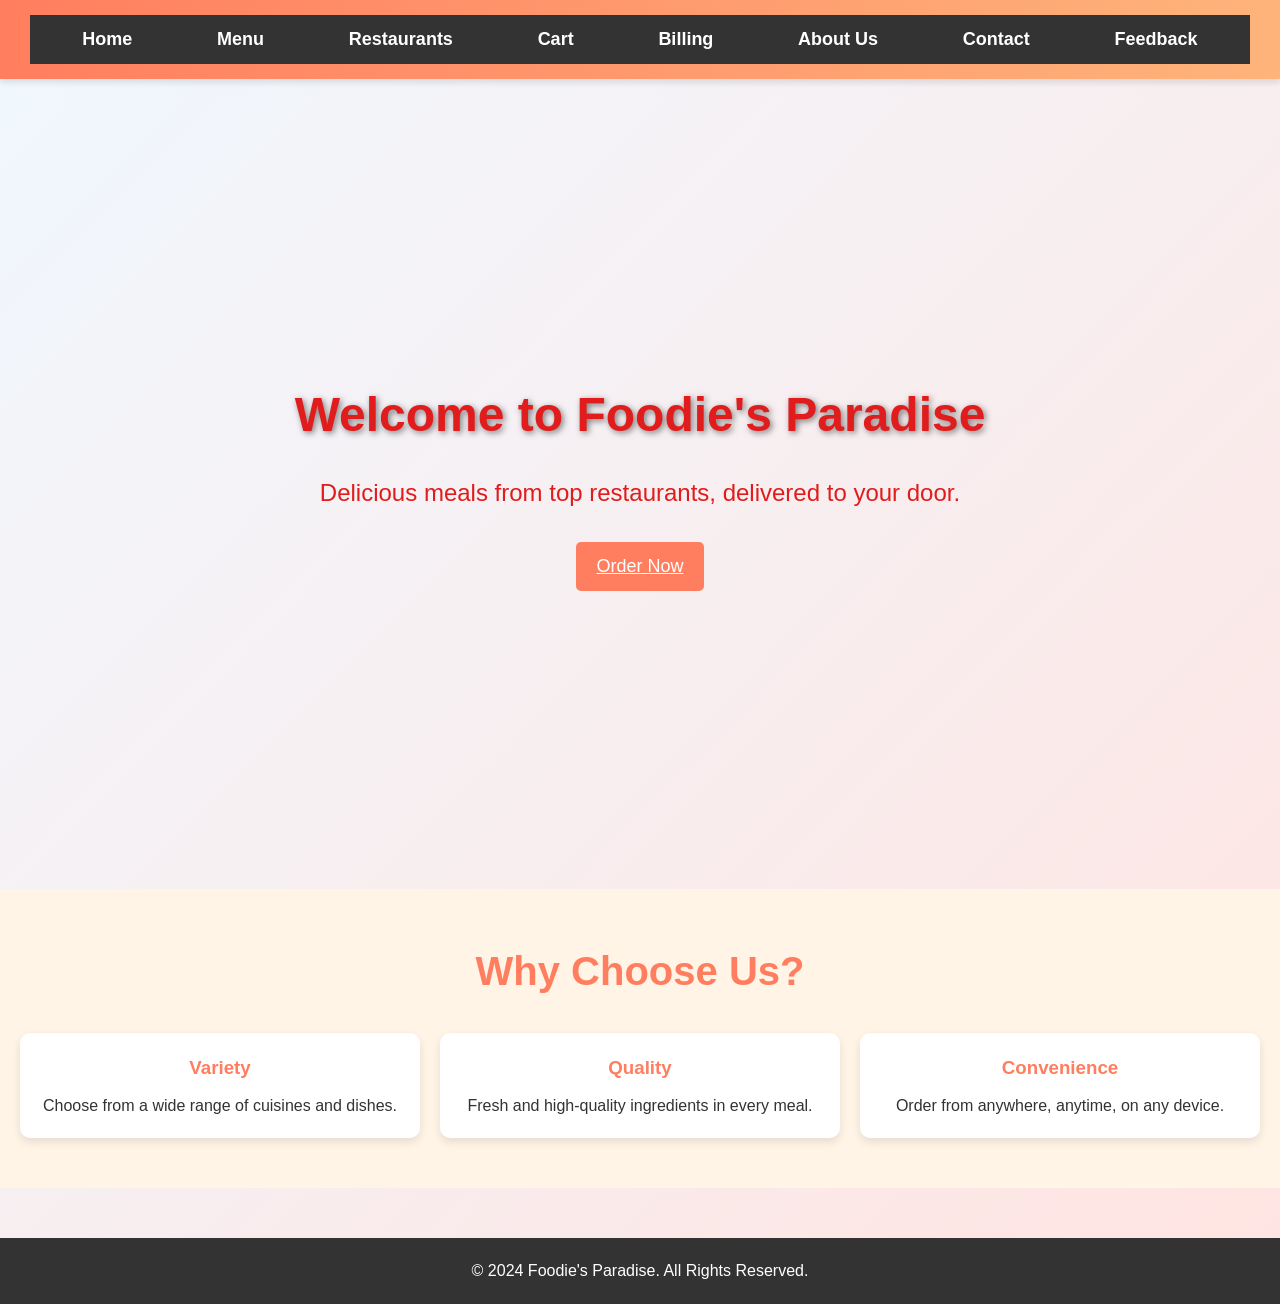
<file: assignment/index.html>
<!DOCTYPE html>
<html lang="en">
<head>
  <meta charset="UTF-8">
  <meta name="viewport" content="width=device-width, initial-scale=1.0">
  <title>Foodie's Paradise - Home</title>
  <link rel="stylesheet" href="styles/styles.css">
</head>
<body>
  <header class="header">
    <nav class="navbar">
      <ul>
        <li><a href="index.html">Home</a></li>
        <li><a href="menu.html">Menu</a></li>
        <li><a href="restaurant.html">Restaurants</a></li>
        <li><a href="cart.html">Cart</a></li>
        <li><a href="billing.html">Billing</a></li>
        <li><a href="about.html">About Us</a></li>
        <li><a href="contact.html">Contact</a></li>
        <li><a href="feedback.html">Feedback</a></li>
      </ul>
    </nav>
    <div class="hero">
      <h1>Welcome to Foodie's Paradise</h1>
      <p>Delicious meals from top restaurants, delivered to your door.</p>
      <a href="menu.html" class="btn">Order Now</a>
    </div>
  </header>

  <section class="features">
    <h2>Why Choose Us?</h2>
    <div class="feature-grid">
      <div class="feature">
        <h3>Variety</h3>
        <p>Choose from a wide range of cuisines and dishes.</p>
      </div>
      <div class="feature">
        <h3>Quality</h3>
        <p>Fresh and high-quality ingredients in every meal.</p>
      </div>
      <div class="feature">
        <h3>Convenience</h3>
        <p>Order from anywhere, anytime, on any device.</p>
      </div>
    </div>
  </section>

  <footer>
    <p>&copy; 2024 Foodie's Paradise. All Rights Reserved.</p>
  </footer>

  <script src="scripts/app.js"></script>
</body>
</html>
</file>
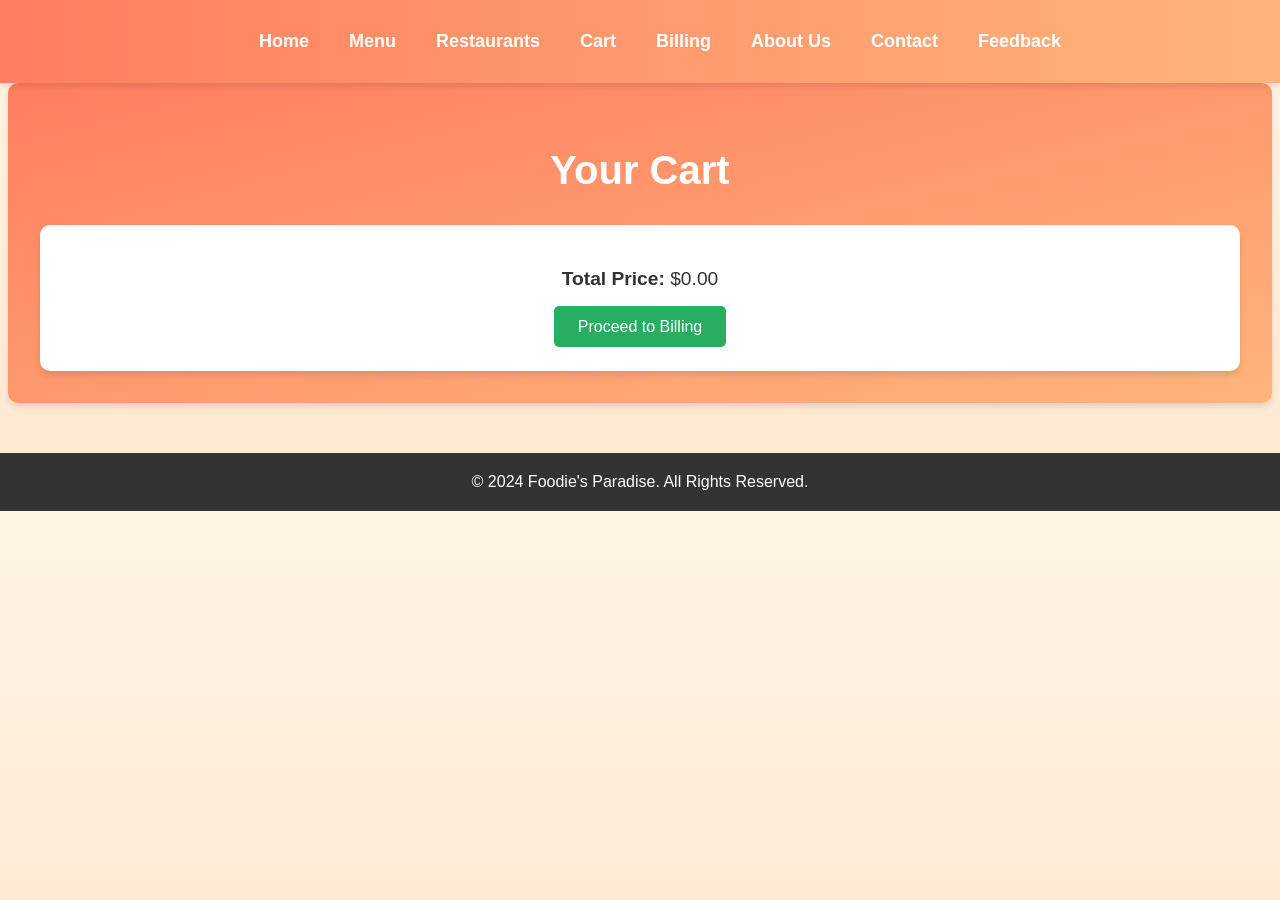
<file: assignment/cart.html>
<!DOCTYPE html>
<html lang="en">
<head>
  <meta charset="UTF-8">
  <meta name="viewport" content="width=device-width, initial-scale=1.0">
  <title>Foodie's Paradise - Cart</title>
  <link rel="stylesheet" href="styles/cart.css"> <!-- Updated CSS file -->
</head>
<body>
  <header>
    <nav class="navbar">
      <ul>
        <li><a href="index.html">Home</a></li>
        <li><a href="menu.html">Menu</a></li>
        <li><a href="restaurant.html">Restaurants</a></li>
        <li><a href="cart.html" class="active">Cart</a></li> <!-- Active class added -->
        <li><a href="billing.html">Billing</a></li>
        <li><a href="about.html">About Us</a></li>
        <li><a href="contact.html">Contact</a></li>
        <li><a href="feedback.html">Feedback</a></li>
      </ul>
    </nav>
  </header>

  <main>
    <section class="cart-section">
      <h2>Your Cart</h2>
      <div id="cart-items" class="cart-items"></div> <!-- Placeholder for dynamically added items -->
      <div class="cart-summary">
        <p><strong>Total Price:</strong> <span id="total-price">$0.00</span></p> <!-- Total price -->
        <button class="btn" onclick="proceedToBilling()">Proceed to Billing</button> <!-- Button for proceeding to billing -->
      </div>
    </section>
  </main>

  <footer>
    <p>&copy; 2024 Foodie's Paradise. All Rights Reserved.</p>
  </footer>

  <script src="scripts/cart.js"></script> <!-- Updated JS file -->
</body>
</html>
</file>
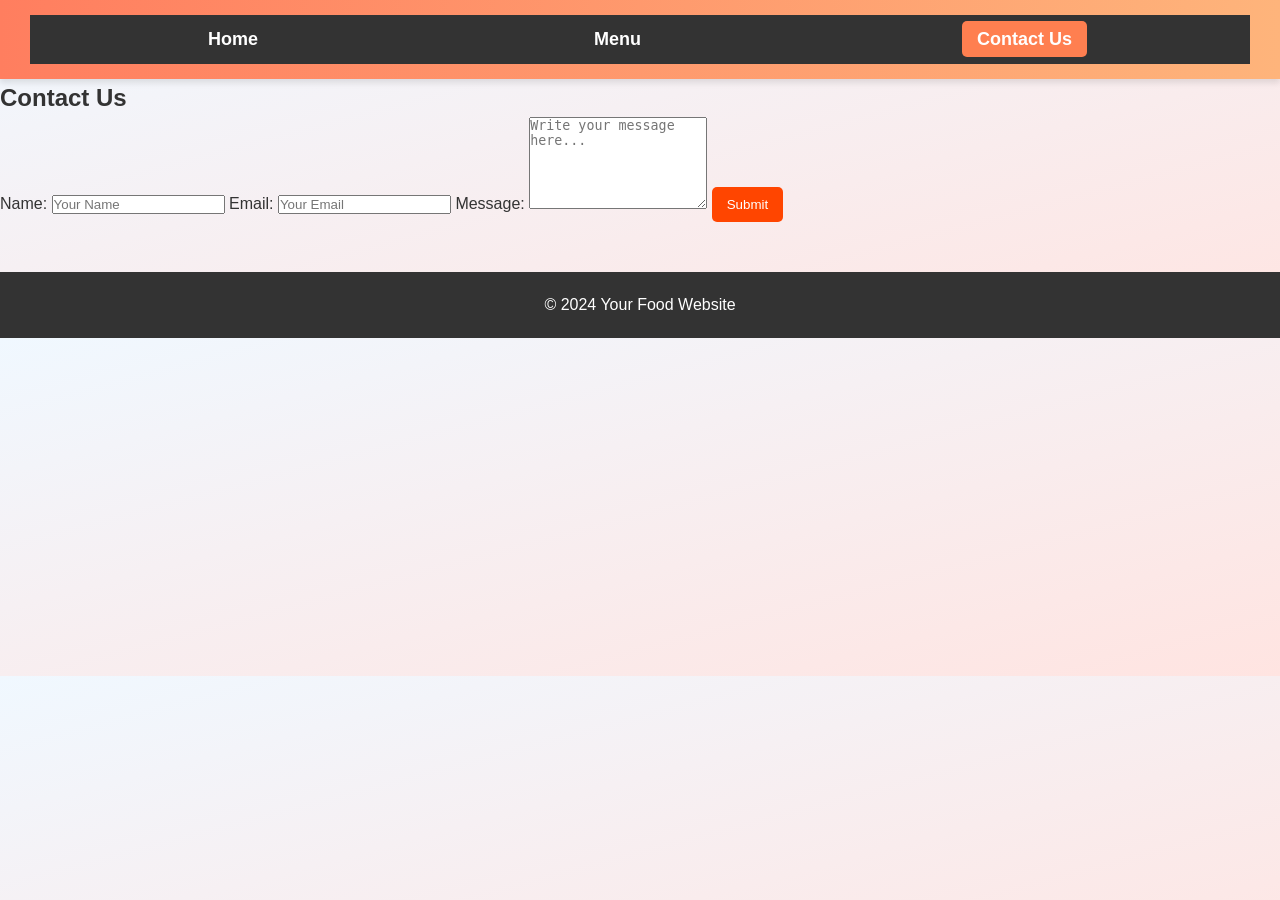
<file: assignment/contact.html>
<!DOCTYPE html>
<html lang="en">
<head>
  <meta charset="UTF-8">
  <meta name="viewport" content="width=device-width, initial-scale=1.0">
  <title>Contact Us</title>
  <link rel="stylesheet" href="styles/styles.css">
</head>
<body>
  <header class="navbar">
    <ul>
      <li><a href="index.html">Home</a></li>
      <li><a href="menu.html">Menu</a></li>
      <li><a href="contact.html" class="active">Contact Us</a></li>
    </ul>
  </header>

  <section class="contact-section">
    <h1>Contact Us</h1>
    <form id="contact-form">
      <label for="name">Name:</label>
      <input type="text" id="name" placeholder="Your Name" required>

      <label for="email">Email:</label>
      <input type="email" id="email" placeholder="Your Email" required>

      <label for="message">Message:</label>
      <textarea id="message" placeholder="Write your message here..." rows="6" required></textarea>

      <button type="submit" class="btn">Submit</button>
    </form>
  </section>

  <footer>
    <p>&copy; 2024 Your Food Website</p>
  </footer>

  <script>
    const form = document.getElementById('contact-form');
    form.addEventListener('submit', function (e) {
      e.preventDefault();
      alert('Thank you for contacting us!');
      form.reset();
    });
  </script>
</body>
</html>
</file>
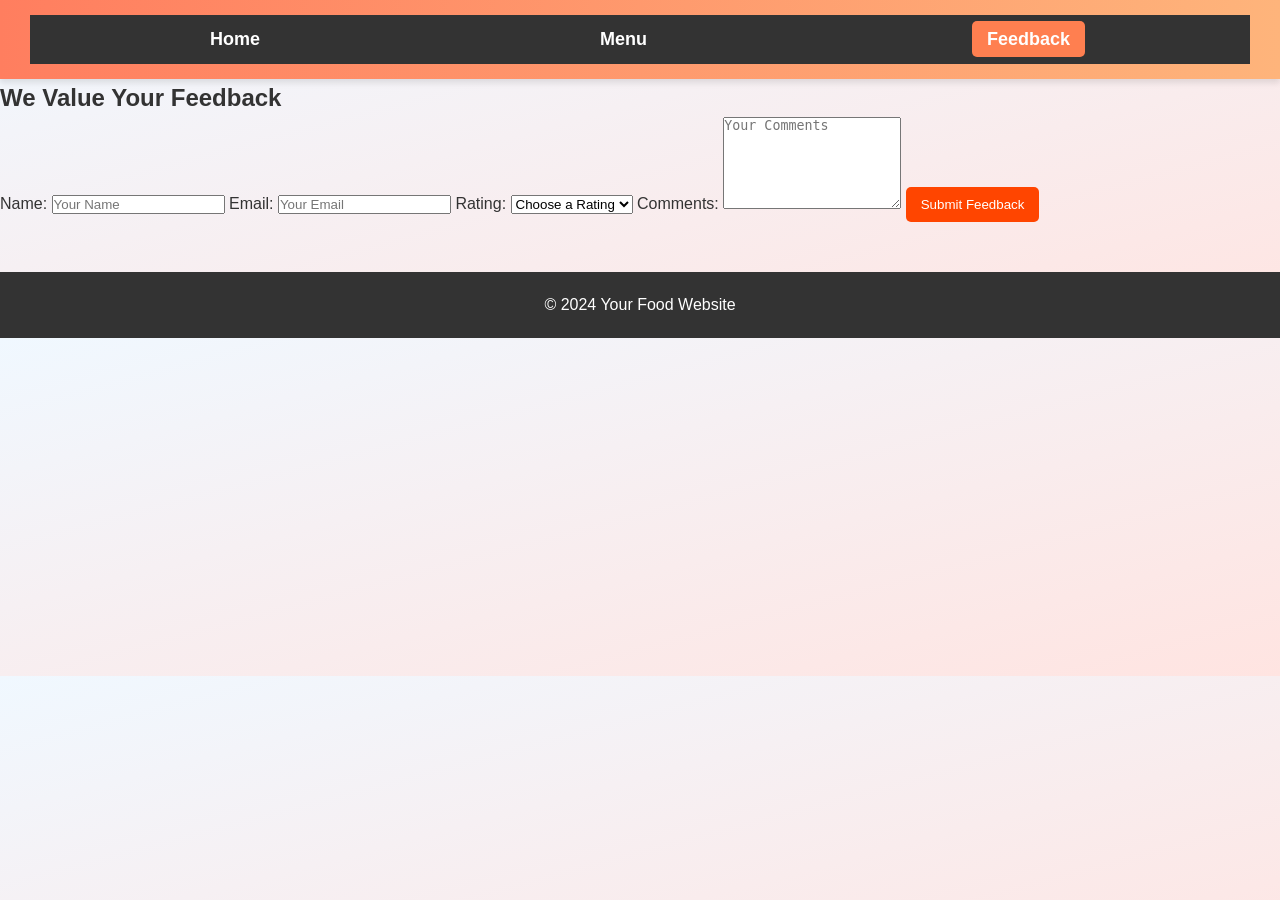
<file: assignment/feedback.html>
<!DOCTYPE html>
<html lang="en">
<head>
  <meta charset="UTF-8">
  <meta name="viewport" content="width=device-width, initial-scale=1.0">
  <title>Feedback</title>
  <link rel="stylesheet" href="styles/styles.css">
</head>
<body>
  <header class="navbar">
    <ul>
      <li><a href="index.html">Home</a></li>
      <li><a href="menu.html">Menu</a></li>
      <li><a href="feedback.html" class="active">Feedback</a></li>
    </ul>
  </header>

  <section class="feedback-section">
    <h1>We Value Your Feedback</h1>
    <form id="feedback-form">
      <label for="name">Name:</label>
      <input type="text" id="name" placeholder="Your Name" required>

      <label for="email">Email:</label>
      <input type="email" id="email" placeholder="Your Email" required>

      <label for="rating">Rating:</label>
      <select id="rating" required>
        <option value="">Choose a Rating</option>
        <option value="5">Excellent</option>
        <option value="4">Good</option>
        <option value="3">Average</option>
        <option value="2">Poor</option>
        <option value="1">Terrible</option>
      </select>

      <label for="comments">Comments:</label>
      <textarea id="comments" placeholder="Your Comments" rows="6" required></textarea>

      <button type="submit" class="btn">Submit Feedback</button>
    </form>
    <div id="feedback-response"></div>
  </section>

  <footer>
    <p>&copy; 2024 Your Food Website</p>
  </footer>

  <script>
    const feedbackForm = document.getElementById('feedback-form');
    const feedbackResponse = document.getElementById('feedback-response');
    feedbackForm.addEventListener('submit', function (e) {
      e.preventDefault();
      feedbackResponse.innerHTML = "<p>Thank you for your feedback!</p>";
      feedbackForm.reset();
    });
  </script>
</body>
</html>
</file>
<file: assignment/styles/styles.css>
/* General Reset */
* {
  margin: 0;
  padding: 0;
  box-sizing: border-box;
}

body {
  font-family: 'Arial', sans-serif;
  line-height: 1.6;
  color: #333;
  background: linear-gradient(to bottom, #fff4e6, #ffe7d0);
  padding-bottom: 50px;
}

/* Navbar Styles */
.navbar {
  background: linear-gradient(to right, #ff7e5f, #feb47b);
  padding: 15px 30px;
  box-shadow: 0px 4px 6px rgba(0, 0, 0, 0.1);
  position: sticky;
  top: 0;
  z-index: 10;
}

.navbar ul {
  list-style: none;
  display: flex;
  justify-content: center;
}

.navbar ul li {
  margin: 0 20px;
}

.navbar ul li a {
  text-decoration: none;
  color: white;
  font-weight: bold;
  font-size: 18px;
  transition: color 0.3s ease-in-out;
}

.navbar ul li a:hover {
  color: #333;
}

/* Hero Section */
.hero {
  background: url("https://source.unsplash.com/1600x800/?food") no-repeat center center/cover;
  height: 90vh;
  display: flex;
  flex-direction: column;
  justify-content: center;
  align-items: center;
  color: rgb(224, 28, 28);
  text-align: center;
  padding: 20px;
}

.hero h1 {
  font-size: 3rem;
  margin-bottom: 20px;
  text-shadow: 2px 2px 6px rgba(0, 0, 0, 0.5);
}

.hero p {
  font-size: 1.5rem;
  margin-bottom: 30px;
}

.hero .btn {
  background: #ff7e5f;
  color: white;
  padding: 10px 20px;
  border: none;
  border-radius: 5px;
  font-size: 18px;
  cursor: pointer;
  transition: background 0.3s ease;
}

.hero .btn:hover {
  background: #feb47b;
}

/* Features Section */
.features {
  padding: 50px 20px;
  background: #fff4e6;
  text-align: center;
}

.features h2 {
  font-size: 2.5rem;
  margin-bottom: 30px;
  color: #ff7e5f;
}

.feature-grid {
  display: grid;
  grid-template-columns: repeat(auto-fit, minmax(300px, 1fr));
  gap: 20px;
}

.feature {
  background: white;
  padding: 20px;
  border-radius: 10px;
  box-shadow: 0px 4px 10px rgba(0, 0, 0, 0.1);
  transition: transform 0.3s ease;
}

.feature:hover {
  transform: translateY(-10px);
}

.feature h3 {
  color: #ff7e5f;
  margin-bottom: 10px;
}

/* Responsive Grid for Menu */
.menu-grid {
  display: grid;
  grid-template-columns: repeat(auto-fit, minmax(250px, 1fr));
  gap: 20px;
  padding: 20px;
}

.dish-card {
  background: white;
  border-radius: 10px;
  overflow: hidden;
  box-shadow: 0px 4px 10px rgba(0, 0, 0, 0.1);
  transition: transform 0.3s ease, box-shadow 0.3s ease;
}

.dish-card:hover {
  transform: translateY(-10px);
  box-shadow: 0px 6px 15px rgba(0, 0, 0, 0.15);
}

.dish-card img {
  width: 100%;
  height: 200px;
  object-fit: cover;
}

.dish-card h3 {
  margin: 15px;
  color: #333;
}

.dish-card p {
  margin: 15px;
  font-size: 1rem;
  color: #666;
}

.dish-card button {
  margin: 15px;
  padding: 10px;
  background: #ff7e5f;
  color: white;
  border: none;
  border-radius: 5px;
  cursor: pointer;
  transition: background 0.3s ease;
}

.dish-card button:hover {
  background: #feb47b;
}

/* Footer */
footer {
  background: #333;
  color: white;
  text-align: center;
  padding: 20px 0;
  margin-top: 50px;
}

footer p {
  margin: 0;
}

/* Responsive Design */
@media (max-width: 768px) {
  .navbar ul {
    flex-direction: column;
    align-items: center;
  }

  .navbar ul li {
    margin: 10px 0;
  }

  .hero h1 {
    font-size: 2.5rem;
  }

  .hero p {
    font-size: 1.2rem;
  }
}
/* General Styling */
body {
  font-family: Arial, sans-serif;
  margin: 0;
  padding: 0;
  line-height: 1.6;
  color: #333;
  background: linear-gradient(to bottom right, #f0f8ff, #ffe4e1);
}

.navbar ul {
  list-style: none;
  display: flex;
  justify-content: space-around;
  padding: 10px;
  background: #333;
}

.navbar ul li a {
  text-decoration: none;
  color: white;
  padding: 8px 15px;
}

.navbar ul li a.active {
  background: #ff7f50;
  border-radius: 5px;
}

.menu-section, .restaurants-section {
  padding: 20px;
}

.menu-grid, .restaurants-grid {
  display: grid;
  grid-template-columns: repeat(auto-fit, minmax(250px, 1fr));
  gap: 20px;
}

.menu-item, .restaurant-item {
  background: white;
  border-radius: 8px;
  box-shadow: 0 4px 6px rgba(0, 0, 0, 0.1);
  padding: 15px;
  text-align: center;
}

.menu-item img, .restaurant-item img {
  width: 100%;
  border-radius: 8px;
}

.btn {
  background: #ff4500;
  color: white;
  padding: 10px 15px;
  border: none;
  cursor: pointer;
  border-radius: 5px;
}

.btn:hover {
  background: #ff6347;
}
/* Restaurants Section */
.restaurants-section {
  padding: 2rem;
  text-align: center;
  background: linear-gradient(to bottom right, #ffdfba, #ffa07a);
}

.restaurants-section h1 {
  font-size: 2.5rem;
  margin-bottom: 1.5rem;
}

.restaurants-grid {
  display: grid;
  grid-template-columns: repeat(auto-fit, minmax(250px, 1fr));
  gap: 2rem;
  padding: 1rem;
}

.restaurant-card {
  background: #fff;
  border-radius: 8px;
  box-shadow: 0 4px 6px rgba(0, 0, 0, 0.1);
  overflow: hidden;
  transition: transform 0.2s;
}

.restaurant-card:hover {
  transform: translateY(-5px);
}

.restaurant-card img {
  width: 100%;
  height: 200px;
  object-fit: cover;
}

.restaurant-card h3 {
  font-size: 1.5rem;
  color: #333;
  margin: 0.5rem 0;
}

.restaurant-card p {
  color: #666;
  font-size: 1rem;
  padding: 0 1rem 1rem;
}
</file>
<file: assignment/styles/cart.css>
/* General body and font styles */
body {
    font-family: 'Arial', sans-serif;
    margin: 0;
    padding: 0;
    background: linear-gradient(to bottom, #fff4e6, #ffe7d0);
    color: #333;
  }
  
  /* Navbar Styles */
  .navbar {
    background: linear-gradient(to right, #ff7e5f, #feb47b);
    padding: 15px 30px;
    box-shadow: 0px 4px 6px rgba(0, 0, 0, 0.1);
    position: sticky;
    top: 0;
    z-index: 10;
  }
  
  .navbar ul {
    list-style: none;
    display: flex;
    justify-content: center;
  }
  
  .navbar ul li {
    margin: 0 20px;
  }
  
  .navbar ul li a {
    text-decoration: none;
    color: white;
    font-weight: bold;
    font-size: 18px;
    transition: color 0.3s ease-in-out;
  }
  
  .navbar ul li a:hover {
    color: #333;
  }
  
  /* Cart Section Styling */
  .cart-section {
    padding: 2rem;
    max-width: 1200px;
    margin: auto;
    background: linear-gradient(to bottom right, #ff7e5f, #feb47b); /* Gradient from orange to light yellow */
    border-radius: 10px;
    box-shadow: 0 4px 6px rgba(0, 0, 0, 0.1); /* Adding shadow for depth */
  }
  
  .cart-section h2 {
    text-align: center;
    color: #fff;
    font-size: 2.5rem;
    margin-bottom: 1.5rem;
  }
  
  /* Cart Items */
  .cart-items {
    margin-bottom: 2rem;
  }
  
  .cart-item {
    display: flex;
    justify-content: space-between;
    align-items: center;
    padding: 1rem;
    background-color: #fff;
    margin-bottom: 1rem;
    border: 1px solid #ddd;
    border-radius: 8px;
    box-shadow: 0 2px 4px rgba(0, 0, 0, 0.1); /* Light shadow for item separation */
  }
  
  .cart-item img {
    max-width: 50px;
    margin-right: 1rem;
    border-radius: 5px;
  }
  
  .cart-item h3 {
    font-size: 1.2rem;
    color: #333;
    margin: 0;
  }
  
  .cart-item .price {
    font-weight: bold;
    color: #ff7e5f;
  }
  
  .cart-item .remove-btn {
    background-color: #e74c3c;
    color: #fff;
    border: none;
    padding: 0.5rem 1rem;
    cursor: pointer;
    border-radius: 5px;
    transition: background-color 0.3s ease;
  }
  
  .cart-item .remove-btn:hover {
    background-color: #c0392b;
  }
  
  /* Cart Summary */
  .cart-summary {
    text-align: center;
    background-color: #fff;
    padding: 1.5rem;
    border-radius: 10px;
    box-shadow: 0 4px 6px rgba(0, 0, 0, 0.1); /* Adding shadow for depth */
  }
  
  .cart-summary p {
    font-size: 1.2rem;
    margin-bottom: 1rem;
    color: #333;
  }
  
  .cart-summary .total-price {
    font-size: 1.5rem;
    font-weight: bold;
    color: #ff7e5f;
  }
  
  .cart-summary .btn {
    background-color: #27ae60;
    color: white;
    padding: 0.7rem 1.5rem;
    border: none;
    font-size: 1rem;
    cursor: pointer;
    border-radius: 5px;
    transition: background-color 0.3s ease;
  }
  
  .cart-summary .btn:hover {
    background-color: #2ecc71;
  }
  
  /* Cart Buttons */
  .btn {
    background-color: #ff7e5f;
    color: white;
    padding: 10px 20px;
    border: none;
    border-radius: 5px;
    font-size: 1.1rem;
    cursor: pointer;
    transition: background-color 0.3s ease;
  }
  
  .btn:hover {
    background-color: #feb47b;
  }
  
  /* Footer */
  footer {
    background: #333;
    color: white;
    text-align: center;
    padding: 20px 0;
    margin-top: 50px;
  }
  
  footer p {
    margin: 0;
  }
</file>
